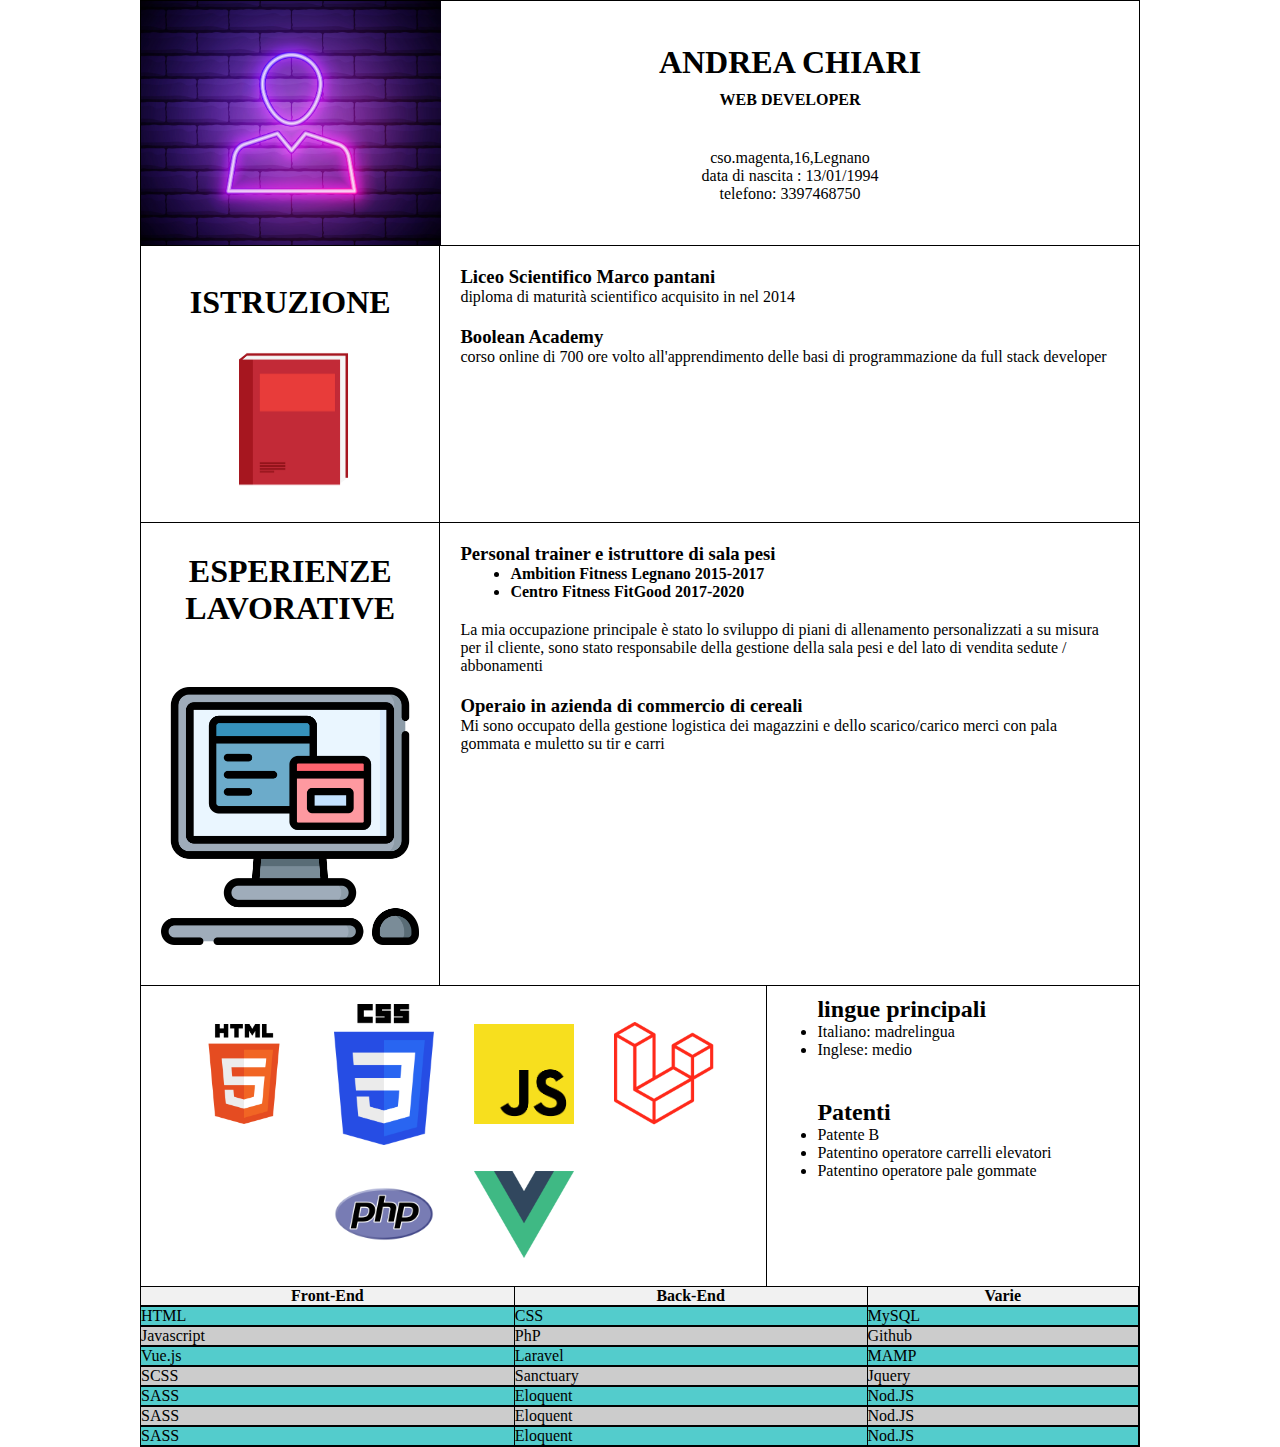
<file: index.html>
<!DOCTYPE html>
<html lang="en">
<head>
    <meta charset="UTF-8">
    <meta name="viewport" content="width=device-width, initial-scale=1.0">
    <link rel="stylesheet" href="cv.css?v1">
    <title>CV</title>
</head>
<body>
    <div class="general-container">

        <!-- header section pic and general infos-->

        <header>
            <div class="img-profile-container">
                <img class="img-profile" src="resources/avatar_test.jpg" alt="avatar.test">
            </div>
            <div class="info-section p-20">
                <h1 class="name">ANDREA CHIARI</h1>
                <h4>WEB DEVELOPER</h4>
                <div class="main-infos">
                    <p>cso.magenta,16,Legnano</p>
                    <p>data di nascita : 13/01/1994</p>
                    <p>telefono: 3397468750</p>
                </div>
            </div>
        </header>

        <!-- main section istruzione-->

        <main>
            <div class="container-education">
                <div class="education-title-container">
                    <h1 class="instruction-title">ISTRUZIONE</h1>
                    <img class="book" src="resources/book.jpg" alt="book">
                </div>
                <div class="description-container">
                    <div class="info-liceo">
                        <h3 class="title-liceo">Liceo Scientifico Marco pantani</h3>
                        <p class="description-liceo mb-20">diploma di maturità scientifico acquisito in nel 2014</p>
                    </div>
                    <div class="info-boolean">
                        <h3 class="title-boolean">Boolean Academy</h3>
                        <p class="description-boolean">corso online di 700 ore volto all'apprendimento delle basi di programmazione da full stack developer</p>
                    </div>
                </div>
            </div>

        <!-- main section esperienze lavorative-->

        <div class="container-job">
            <div class="job-title-container">
                <h1 class="job-title">ESPERIENZE LAVORATIVE</h1>
                <img class="pc" src="resources/pc_job.png" alt="book">
            </div>
            <div class="description-container">
                <div class="info-pt">
                    <h3 class="pt-title">Personal trainer e istruttore di sala pesi</h3>
                    <ul class="pt-list-jobs mb-20">
                        <li>
                            <h4>Ambition Fitness Legnano  2015-2017</h4>                  
                        </li>
                        <li>
                            <h4>Centro Fitness FitGood 2017-2020</h4>                  
                        </li>
                    </ul>
                    <p class="description-pt mb-20">La mia occupazione principale è stato lo sviluppo di piani di allenamento
                        personalizzati a su misura per il cliente, sono stato responsabile della gestione della sala pesi e del lato di vendita sedute / abbonamenti
                    </p>
                </div>
                <div class="info-operaio">
                    <h3 class="title-operaio">Operaio in azienda di commercio di cereali</h3>
                    <p class="description-operaio">Mi sono occupato della gestione logistica dei magazzini e dello scarico/carico merci con pala gommata e muletto
                        su tir e carri </p>
                </div>
            </div>
        </div>

        </main>

        <!-- footer section skills acquisite-->

        <footer>
            <div class="technologies">
                <div class="icons-container">
                    <a href="https://www.html.it/"><img class="icon" src="resources/HTML5_logo_and_wordmark.svg.png" alt="html"></a>
                </div>
                <div class="icons-container">
                    <a href="https://it.wikipedia.org/wiki/CSS"><img class="icon" src="resources/CSS3_logo_and_wordmark.svg.png" alt="css"></a>
                </div>
                <div class="icons-container">
                    <a href="https://it.wikipedia.org/wiki/JavaScript"><img class="icon" src="resources/js.png" alt="js"></a>
                </div>
                <div class="icons-container">
                    <a href="https://laravel.com/"><img class="icon" src="resources/Laravel.svg.png" alt="laravel"></a>
                </div>
                <div class="icons-container">
                    <a href="https://www.php.net/"><img class="icon" src="resources/PHP-logo.svg.png" alt="php"></a>
                </div>
                <div class="icons-container">
                    <a href="https://vuejs.org/"><img class="icon" src="resources/Vue.js_Logo_2.svg.png" alt="vue"></a>
                </div>
            </div>
            <div class="main-skills">
                <div class="skills-container">
                    <h2>lingue principali</h2>
                    <ul>
                        <li>Italiano: madrelingua</li>
                        <li>Inglese: medio</li>
                    </ul>
                    <h2 class="title-patenti">Patenti</h2>
                    <ul>
                        <li>Patente B</li>
                        <li>Patentino operatore carrelli elevatori</li>
                        <li>Patentino operatore pale gommate</li>
                    </ul>
                </div>
            </div>
        </footer>  
        
        <!-- sezione tabella-->

           <table class="table" cellspacing="0">
         <thead>
            <tr class="title-row">
                <th data-title="Front-End">Front-End</th>
                <th data-title="Back-End">Back-End</th>
                <th data-title="Varie">Varie</th>     
            </tr>
         </thead>
          <tbody>
              <tr>
                  <td data-title="Front-End">HTML</td>
                  <td data-title="Back-End">CSS</td>
                  <td data-title="Varie">MySQL</td>
              </tr>
              <tr>
                  <td data-title="Front-End">Javascript</td>
                  <td data-title="Back-End">PhP</td>
                  <td data-title="Varie">Github</td>
              </tr>
              <tr>
                  <td data-title="Front-End">Vue.js</td>
                  <td data-title="Back-End">Laravel</td>
                  <td data-title="Varie">MAMP</td>
              </tr>
              <tr>
                  <td data-title="Front-End">SCSS</td>
                  <td data-title="Back-End">Sanctuary</td>
                  <td data-title="Varie">Jquery</td>
              </tr>
              <tr>
                  <td data-title="Front-End">SASS</td>
                  <td data-title="Back-End">Eloquent</td>
                  <td data-title="Varie">Nod.JS</td>
              </tr>
              <tr>
                  <td data-title="Front-End">SASS</td>
                  <td data-title="Back-End">Eloquent</td>
                  <td data-title="Varie">Nod.JS</td>
              </tr>
              <tr>
                  <td data-title="Front-End">SASS</td>
                  <td data-title="Back-End">Eloquent</td>
                  <td data-title="Varie">Nod.JS</td>
              </tr>
          </tbody>
           </table>     
    </div>
</body>
</html>
</file>
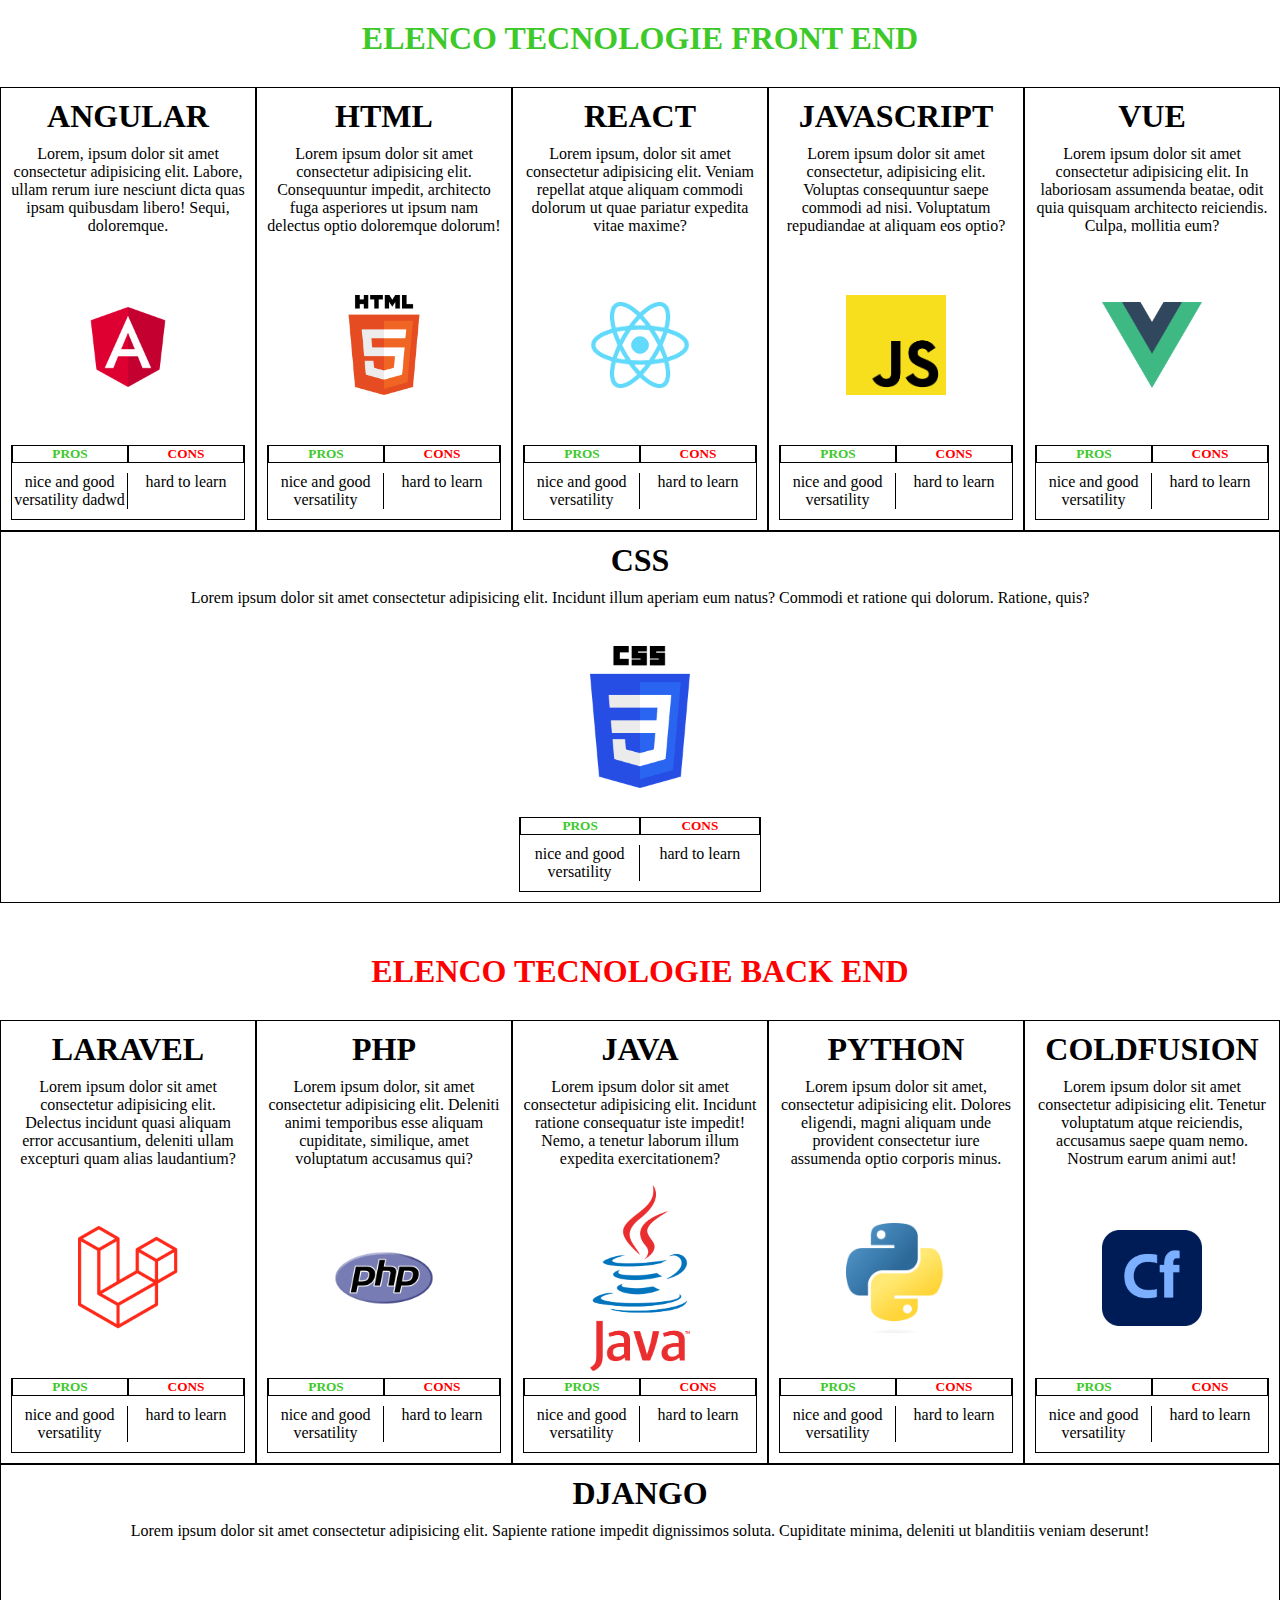
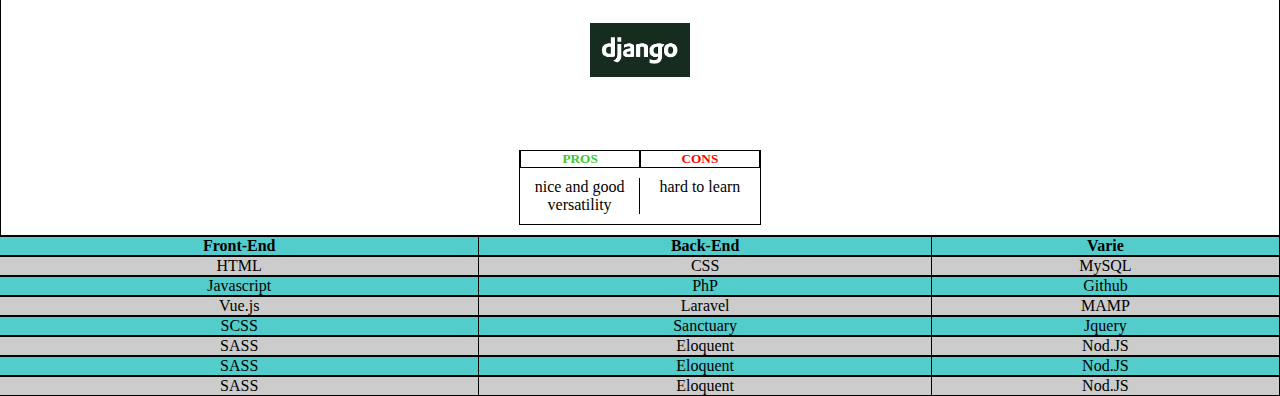
<file: test.html>
<html>
<head>
    <meta name="viewport" content="width=device-width, initial-scale=1.0">
    <link rel="stylesheet" href="test.css">
    <link rel="stylesheet" href="https://cdnjs.cloudflare.com/ajax/libs/font-awesome/6.4.0/css/all.min.css" integrity="sha512-iecdLmaskl7CVkqkXNQ/ZH/XLlvWZOJyj7Yy7tcenmpD1ypASozpmT/E0iPtmFIB46ZmdtAc9eNBvH0H/ZpiBw==" crossorigin="anonymous" referrerpolicy="no-referrer" />
</head>
<body>

<!-- tecnologie frontend-->
<h1 class="front-title t-green">ELENCO TECNOLOGIE FRONT END</h1>

<div class="frontend-container mb-50">
  <div class="content-front">
    <h1>ANGULAR</h1>
    <p>Lorem, ipsum dolor sit amet consectetur adipisicing elit. Labore, ullam rerum iure nesciunt dicta quas ipsam quibusdam libero! Sequi, doloremque.</p>
    <div class="rating-container">
      <i class="fa-solid fa-star"></i>
      <i class="fa-solid fa-star"></i>
      <i class="fa-solid fa-star"></i>
      <i class="fa-solid fa-star"></i>
      <i class="fa-solid fa-star"></i>
    </div>
    <figure>
      <img src="resources/Angular_full_color_logo.svg.png" alt="angular">
    </figure>
    <div class="vs-section">
      <div class="pros">
        <h5 class="t-green">PROS</h5>
        <p class="vs-description">nice and good versatility dadwd</p>
      </div>
      <div class="cons">
        <h5  class="t-red">CONS</h5>
        <p>hard to learn</p>
      </div>
    </div>
  </div>
  <div class="content-front">
    <h1>HTML</h1>
  <p>Lorem ipsum dolor sit amet consectetur adipisicing elit. Consequuntur impedit, architecto fuga asperiores ut ipsum nam delectus optio doloremque dolorum!</p>
    <div class="rating-container">
      <i class="fa-solid fa-star"></i>
      <i class="fa-solid fa-star"></i>
      <i class="fa-solid fa-star"></i>
      <i class="fa-solid fa-star"></i>
      <i class="fa-solid fa-star"></i>
    </div>
    <figure>
      <img src="resources/HTML5_logo_and_wordmark.svg.png" alt="html">
    </figure>
    <div class="vs-section">
      <div class="pros">
        <h5 class="t-green">PROS</h5>
        <p class="vs-description">nice and good versatility</p>
      </div>
      <div class="cons">
        <h5  class="t-red">CONS</h5>
        <p>hard to learn</p>
      </div>
    </div>
  </div>
  <div class="content-front">
    <h1>REACT</h1>
    <p>Lorem ipsum, dolor sit amet consectetur adipisicing elit. Veniam repellat atque aliquam commodi dolorum ut quae pariatur expedita vitae maxime?</p>
    <div class="rating-container">
      <i class="fa-solid fa-star"></i>
      <i class="fa-solid fa-star"></i>
      <i class="fa-solid fa-star"></i>
      <i class="fa-solid fa-star"></i>
      <i class="fa-regular fa-star"></i>
    </div>
    <figure>
      <img src="resources/react.png" alt="react">
    </figure>
    <div class="vs-section">
      <div class="pros">
        <h5 class="t-green">PROS</h5>
        <p class="vs-description">nice and good versatility</p>
      </div>
      <div class="cons">
        <h5  class="t-red">CONS</h5>
        <p>hard to learn</p>
      </div>
    </div>
  </div>
  <div class="content-front">
    <h1>JAVASCRIPT</h1>
<p>Lorem ipsum dolor sit amet consectetur, adipisicing elit. Voluptas consequuntur saepe commodi ad nisi. Voluptatum repudiandae at aliquam eos optio?</p>
    <div class="rating-container">
      <i class="fa-solid fa-star"></i>
      <i class="fa-solid fa-star"></i>
      <i class="fa-solid fa-star"></i>
      <i class="fa-regular fa-star"></i>
      <i class="fa-regular fa-star"></i>
    </div>
    <figure>
      <img src="resources/js.png" alt="js">
    </figure>
    <div class="vs-section">
      <div class="pros">
        <h5 class="t-green">PROS</h5>
        <p class="vs-description">nice and good versatility</p>
      </div>
      <div class="cons">
        <h5  class="t-red">CONS</h5>
        <p>hard to learn</p>
      </div>
    </div>
  </div>
  <div class="content-front">
    <h1>VUE</h1>
<p>Lorem ipsum dolor sit amet consectetur adipisicing elit. In laboriosam assumenda beatae, odit quia quisquam architecto reiciendis. Culpa, mollitia eum?</p>
    <div class="rating-container">
      <i class="fa-solid fa-star"></i>
      <i class="fa-solid fa-star"></i>
      <i class="fa-regular fa-star"></i>
      <i class="fa-regular fa-star"></i>
      <i class="fa-regular fa-star"></i>
    </div>
    <figure>
      <img src="resources/Vue.js_Logo_2.svg.png" alt="vue.js">
    </figure>
    <div class="vs-section">
      <div class="pros">
        <h5 class="t-green">PROS</h5>
        <p class="vs-description">nice and good versatility</p>
      </div>
      <div class="cons">
        <h5  class="t-red">CONS</h5>
        <p>hard to learn</p>
      </div>
    </div>
  </div>
  <div class="content-front">
    <h1>CSS</h1>
    <p>Lorem ipsum dolor sit amet consectetur adipisicing elit. Incidunt illum aperiam eum natus? Commodi et ratione qui dolorum. Ratione, quis?</p>
    <div class="rating-container">
      <i class="fa-solid fa-star"></i>
      <i class="fa-solid fa-star"></i>
      <i class="fa-solid fa-star"></i>
      <i class="fa-solid fa-star"></i>
      <i class="fa-solid fa-star"></i>
    </div>
    <figure>
      <img src="resources/CSS3_logo_and_wordmark.svg.png" alt="css">
    </figure>
    <div class="vs-section">
      <div class="pros">
        <h5 class="t-green">PROS</h5>
        <p class="vs-description">nice and good versatility</p>
      </div>
      <div class="cons">
        <h5  class="t-red">CONS</h5>
        <p>hard to learn</p>
      </div>
    </div>
  </div>
</div>

<!-- tecnologie backend-->
<h1 class="back-title t-red">ELENCO TECNOLOGIE BACK END</h1>

<div class="backend-container">
  <div class="content-back">
    <h1>LARAVEL</h1>
<p>Lorem ipsum dolor sit amet consectetur adipisicing elit. Delectus incidunt quasi aliquam error accusantium, deleniti ullam excepturi quam alias laudantium?</p>
    <div class="rating-container">
      <i class="fa-solid fa-star"></i>
      <i class="fa-solid fa-star"></i>
      <i class="fa-solid fa-star"></i>
      <i class="fa-regular fa-star"></i>
      <i class="fa-regular fa-star"></i>
    </div>
    <figure>
      <img src="resources/Laravel.svg.png" alt="laravel">
    </figure>
    <div class="vs-section">
      <div class="pros">
        <h5 class="t-green">PROS</h5>
        <p class="vs-description">nice and good versatility</p>
      </div>
      <div class="cons">
        <h5  class="t-red">CONS</h5>
        <p>hard to learn</p>
      </div>
    </div>
  </div>
  <div class="content-back">
    <h1>PHP</h1>
  <p>Lorem ipsum dolor, sit amet consectetur adipisicing elit. Deleniti animi temporibus esse aliquam cupiditate, similique, amet voluptatum accusamus qui?</p>
    <div class="rating-container">
      <i class="fa-solid fa-star"></i>
      <i class="fa-solid fa-star"></i>
      <i class="fa-regular fa-star"></i>
      <i class="fa-regular fa-star"></i>
      <i class="fa-regular fa-star"></i>
    </div>
    <figure>
      <img src="resources/PHP-logo.svg.png" alt="php">
    </figure>
    <div class="vs-section">
      <div class="pros">
        <h5 class="t-green">PROS</h5>
        <p class="vs-description">nice and good versatility</p>
      </div>
      <div class="cons">
        <h5  class="t-red">CONS</h5>
        <p>hard to learn</p>
      </div>
    </div>
  </div>
  <div class="content-back">
    <h1>JAVA</h1>
<p>Lorem ipsum dolor sit amet consectetur adipisicing elit. Incidunt ratione consequatur iste impedit! Nemo, a tenetur laborum illum expedita exercitationem?</p>
    <div class="rating-container">
      <i class="fa-solid fa-star"></i>
      <i class="fa-solid fa-star"></i>
      <i class="fa-solid fa-star"></i>
      <i class="fa-solid fa-star"></i>
      <i class="fa-regular fa-star"></i>
    </div>
    <figure>
      <img src="resources/java.png" alt="java">
    </figure>
    <div class="vs-section">
      <div class="pros">
        <h5 class="t-green">PROS</h5>
        <p class="vs-description">nice and good versatility</p>
      </div>
      <div class="cons">
        <h5  class="t-red">CONS</h5>
        <p>hard to learn</p>
      </div>
    </div>
  </div>
  <div class="content-back">
    <h1>PYTHON</h1>
  <p>Lorem ipsum dolor sit amet, consectetur adipisicing elit. Dolores eligendi, magni aliquam unde provident consectetur iure assumenda optio corporis minus.</p>
    <div class="rating-container">
      <i class="fa-solid fa-star"></i>
      <i class="fa-solid fa-star"></i>
      <i class="fa-solid fa-star"></i>
      <i class="fa-regular fa-star"></i>
      <i class="fa-regular fa-star"></i>
    </div>
    <figure>
      <img src="resources/Python.png" alt="python">
    </figure>
    <div class="vs-section">
      <div class="pros">
        <h5 class="t-green">PROS</h5>
        <p class="vs-description">nice and good versatility</p>
      </div>
      <div class="cons">
        <h5  class="t-red">CONS</h5>
        <p>hard to learn</p>
      </div>
    </div>
  </div>
  <div class="content-back">
    <h1>COLDFUSION</h1>
   <p>Lorem ipsum dolor sit amet consectetur adipisicing elit. Tenetur voluptatum atque reiciendis, accusamus saepe quam nemo. Nostrum earum animi aut!</p>
    <div class="rating-container">
      <i class="fa-solid fa-star"></i>
      <i class="fa-solid fa-star"></i>
      <i class="fa-solid fa-star"></i>
      <i class="fa-regular fa-star"></i>
      <i class="fa-regular fa-star"></i>
    </div>
    <figure>
      <img src="resources/Adobe_ColdFusion_logo_2021.svg.png" alt="cf">
    </figure>
    <div class="vs-section">
      <div class="pros">
        <h5 class="t-green">PROS</h5>
        <p class="vs-description">nice and good versatility</p>
      </div>
      <div class="cons">
        <h5  class="t-red">CONS</h5>
        <p>hard to learn</p>
      </div>
    </div>
  </div>
  <div class="content-back">
    <h1>DJANGO</h1>
    <p>Lorem ipsum dolor sit amet consectetur adipisicing elit. Sapiente ratione impedit dignissimos soluta. Cupiditate minima, deleniti ut blanditiis veniam deserunt!</p>
    <div class="rating-container">
      <i class="fa-solid fa-star"></i>
      <i class="fa-solid fa-star"></i>
      <i class="fa-solid fa-star"></i>
      <i class="fa-solid fa-star"></i>
      <i class="fa-regular fa-star"></i>
    </div>
    <figure>
      <img src="resources/django.png" alt="django">
    </figure>
    <div class="vs-section">
      <div class="pros">
        <h5 class="t-green">PROS</h5>
        <p class="vs-description">nice and good versatility</p>
      </div>
      <div class="cons">
        <h5  class="t-red">CONS</h5>
        <p>hard to learn</p>
      </div>
    </div>
  </div>
</div>
<table class="table" cellspacing="0">
  <tr>
      <th>Front-End</th>
      <th>Back-End</th>
      <th>Varie</th>
  </tr>
  <tr>
      <td>HTML</td>
      <td>CSS</td>
      <td>MySQL</td>
  </tr>
  <tr>
      <td>Javascript</td>
      <td>PhP</td>
      <td>Github</td>
  </tr>
  <tr>
      <td>Vue.js</td>
      <td>Laravel</td>
      <td>MAMP</td>
  </tr>
  <tr>
      <td>SCSS</td>
      <td>Sanctuary</td>
      <td>Jquery</td>
  </tr>
  <tr>
      <td>SASS</td>
      <td>Eloquent</td>
      <td>Nod.JS</td>
  </tr>
  <tr>
      <td>SASS</td>
      <td>Eloquent</td>
      <td>Nod.JS</td>
  </tr>
  <tr>
      <td>SASS</td>
      <td>Eloquent</td>
      <td>Nod.JS</td>
  </tr>
</table>  



</body>
</html>
</file>
<file: cv.css>
/*css reset*/
*{
    margin: 0;
    padding: 0;
    box-sizing: border-box;
}

/*generals*/
.general-container{
    max-width: 1000px;
    margin: auto;
    border: 1px solid black;
}

/*utilities*/
.mb-20{
    margin-bottom: 20px;
}
.p-20{
    padding: 20px;
}

/*header section*/

header{  
    display: flex;
}

.img-profile-container{
    width: 300px;
}

.img-profile{
    width: 100%;
    height: 100%;
    object-fit: cover;
}

.info-section{
    text-align: center;
    display: flex;
    flex-direction: column;
    align-items: center;
    justify-content: center;
    flex-grow: 1;
}
.name{
    margin-bottom: 10px;
}

.main-infos{
    margin-top: 40px;
}

/*main section*/


.container-education,.container-job{
    border-top: 1px solid black;
    display: flex;
       
}

.education-title-container,.job-title-container{
    display: flex;
    flex-direction: column;
    justify-content: center;
    align-items: center;
    border-right: 1px solid black;
    flex-basis: 30%;
}
.instruction-title,.job-title{
    margin-top: 30px;
    text-align: center;
}
.description-container{
    padding:20px;
    flex-basis: 70%;
    display: flex;
    flex-direction: column;
}
.book{
    width: 70%;
    height: 70%;
}

/*titles and descriptions section*/


.pc{
    padding: 20px;
    margin: 40px 0px 20px 0px;
    width: 100%;
    height: auto;
}

.pt-list-jobs{
    margin-left: 50px;
}

/*footer section*/

footer{
    display: flex;
}

.tecnologies,.main-skills{
    flex-basis: 50%;
}

.technologies{
    display: flex;
    flex-wrap: wrap;
    justify-content: center;
    padding-top: 20px;
    border-top: 1px solid black;
    border-right: 1px solid black;
}
.icons-container{
    display: flex;
    align-items: center;
    justify-content: center;
    margin: 20px;
    width: 100px;
    height: 100px;
}
.icon{
    width: 100%;
    height: auto;
}
.main-skills{
    border-top: 1px solid black;
}

.skills-container{
    margin-top: 10px;
    margin-left: 50px;
}
.title-patenti{
    margin-top: 40px;
}

/*sezione Tabella */
.table{  
    width: 100%;
}
.title-row{
    background-color: rgb(241, 241, 241) !important;
}

th,td{
    border-top: 1px solid black;
    border-bottom: 1px solid black;
    border-right: 1px solid black;
}

.table tr:nth-child(even) { background-color: #CCCCCC; }

.table tr:nth-child(odd) { background-color: rgb(83, 204, 204); }

tr:nth-child(odd):hover{
    background-color: rgb(83, 204, 204);
}

tr:hover{
    background-color: rgb(83, 204, 204) !important;
}


/*Responsive media*/

@media screen and (max-width: 425px){
    header{
        flex-direction: column;
        align-items: center;
        text-align: center;
    }
    .technologies{
        flex-direction: column;
        align-items: center;
    }
    .container-education,.container-job{
        flex-direction: column;
    }
    .main-skills{
        margin-bottom: 20px;
    }
    footer{
        flex-direction: column;
    }
}

@media screen and (max-width: 535px){
   
    thead {
        display: none;
        visibility: hidden;
      }
    tbody, tr, th, td {
        display: block;
        text-align: left;
        border: 0;      
        padding: 5px; 
        white-space: normal;
      }

    th[data-title]:before,
    td[data-title]:before {
        content: attr(data-title) ":";
        font-weight: bold;
        display: inline-block;
        width: 110px;
    }
    th:not([data-title]) {
      font-weight: bold;
    }
    footer{
        border-bottom: 1px solid black;
    }
}
</file>
<file: test.css>
/*css reset*/
*{
    margin: 0;
    padding: 0;
    box-sizing: border-box;
}


/*generals*/

*{
    text-align: center;
}
i{
    
    color: rgb(247, 197, 62);
}
p{
    margin-top: 10px;
    margin-bottom: 10px;
}
.front-title,.back-title{
    margin-bottom: 30px;
    margin-top: 20px;
}

/*utilities*/

.mb-50{
    margin-bottom: 50px;
}

/*colors*/

.t-red{
    color: red;
}
.t-green{
    color: rgb(60, 201, 41);
}

img{
    width: 100%;
    height: auto;
}
.frontend-container,.backend-container{
    justify-content: center;
    display: flex;
    flex-wrap: wrap;

}
figure{
    margin: 50px;
    height: 100px;
    width: 100px;
    display: flex;
    align-items: center;
    justify-content: center;
    
}
.content-front,.content-back{
    display: flex;
    flex-direction: column;
    align-items: center;
    justify-content: center;
    flex-basis: calc(100% / 6);
    border: 1px solid black;
    padding: 10px;
    cursor: pointer;
    flex-grow: 1;
}
.content-front:hover{
    background-color: rgb(45, 173, 40);
}
.content-back:hover{
    background-color: rgb(201, 83, 62);
}

/*pros cons section*/

.vs-section{
    border-width: 0px 1px 1px 1px;
    border-style: solid;
    display: flex;
    justify-content: center;  
}

.pros,.cons{
    flex-basis: 50%;
}

h5{
    border: 1px solid black;   
}

.vs-description{
    border-right: 1px solid black;
}

/*table section*/
.table{  
    width: 100%;
}

th,td{
    border-top: 1px solid black;
    border-bottom: 1px solid black;
    border-right: 1px solid black;
}

.table tr:nth-child(even) { background-color: #CCCCCC; }
.table tr:nth-child(odd) { background-color: rgb(83, 204, 204); }

tr:nth-child(odd):hover{
    background-color: rgb(83, 204, 204);
}

tr:hover{
    background-color: rgb(83, 204, 204) !important;
}
@media screen and (max-width: 420px){
    .frontend-container,.backend-container{
       
        flex-direction: column;
    }
}
</file>
